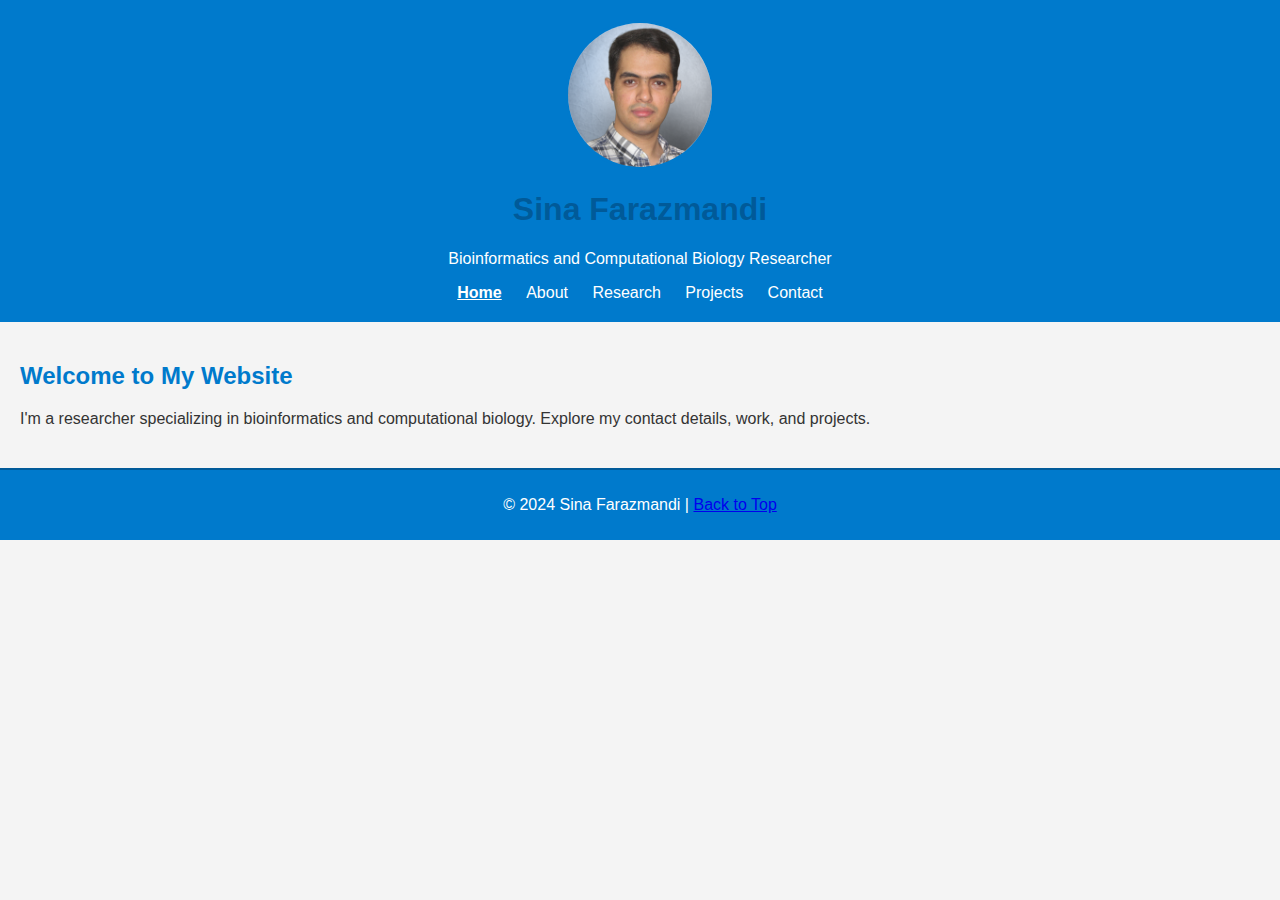
<file: index.html>
<!DOCTYPE html>
<html lang="en">
<head>
    <meta charset="UTF-8">
    <meta name="viewport" content="width=device-width, initial-scale=1.0">
    <title>Sina Farazmandi | Bioinformatics Researcher</title>
    <link rel="stylesheet" href="assets/css/style.css">
    <meta name="description" content="I'm a researcher specializing in bioinformatics and computational biology. Explore my contact details, work, and projects.">
    <style>
        /* Styling for the header image */
        .header-image {
            display: block;
            margin: 0 auto;
            width: 150px; /* Adjust the size as needed */
            height: 150px;
            border-radius: 50%; /* Circular image */
            border: 3px solid #007acc; /* Elegant border */
            margin-bottom: 15px; /* Space between image and text */
        }
    </style>
</head>
<body>
    <header>
        <!-- Profile Picture -->
        <img src="assets/images/avatar.png" alt="Sina Farazmandi" class="header-image">
        
        <h1>Sina Farazmandi</h1>
        <p>Bioinformatics and Computational Biology Researcher</p>
        <nav>
            <a href="index.html" class="active">Home</a>
            <a href="about.html">About</a>
            <a href="research.html">Research</a>
            <a href="projects.html">Projects</a>
            <a href="contact.html">Contact</a>
        </nav>
    </header>
    <main>
        <section>
            <h2>Welcome to My Website</h2>
            <p>I'm a researcher specializing in bioinformatics and computational biology. Explore my contact details, work, and projects.</p>
        </section>
    </main>
    <footer>
        <p>&copy; 2024 Sina Farazmandi | <a href="#top">Back to Top</a></p>
    </footer>
</body>
</html>
</file>
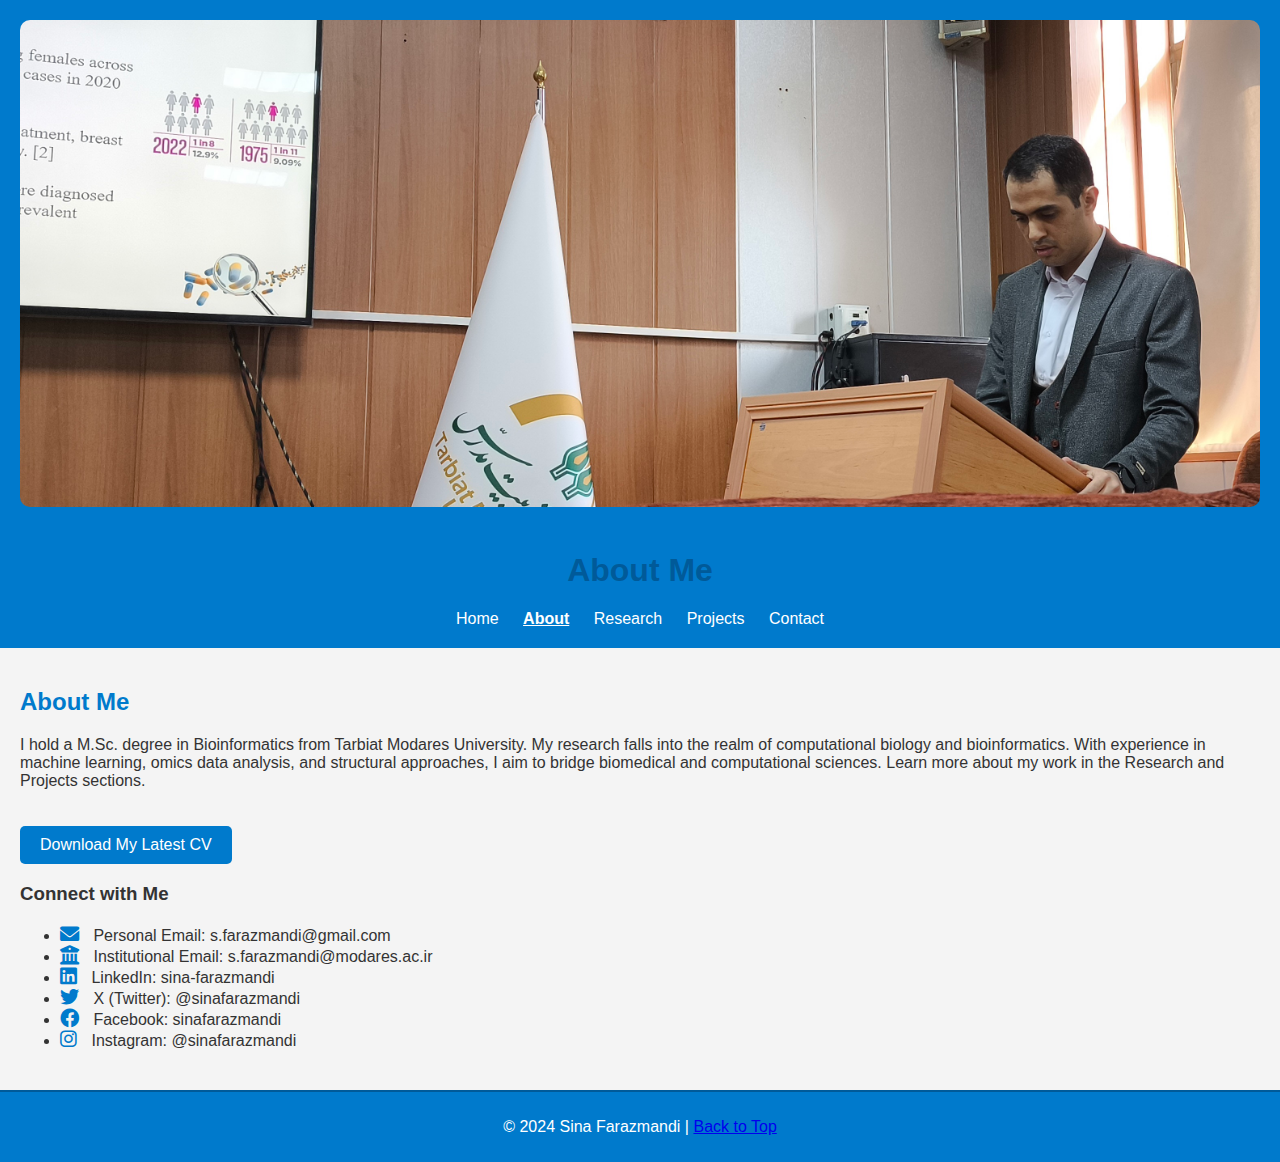
<file: about.html>
<!DOCTYPE html>
<html lang="en">
<head>
    <meta charset="UTF-8">
    <meta name="viewport" content="width=device-width, initial-scale=1.0">
    <title>About Me | Sina Farazmandi</title>
    <link rel="stylesheet" href="assets/css/style.css">
    <link rel="stylesheet" href="https://cdnjs.cloudflare.com/ajax/libs/font-awesome/6.0.0-beta3/css/all.min.css">
    <meta name="description" content="Learn more about Sina Farazmandi, a bioinformatics researcher with expertise in computational biology, machine learning, and multi-omics data analysis.">
    <style>
        /* Styling for the presentation image */
        .presentation-image {
            width: 100%; /* Full width for responsive layout */
            max-height: 900px; /* Limit height for a balanced design */
            object-fit: cover; /* Crops to fit without distortion */
            border-radius: 10px; /* Rounded edges for aesthetics */
            margin-bottom: 20px; /* Spacing below the image */
        }

        .header-content {
            text-align: center; /* Center-aligns text content below the image */
            margin-top: 15px; /* Adds a bit of spacing from the image */
        }

        /* CV Download Link Styling */
        .cv-link {
            display: inline-block;
            margin-top: 20px;
            padding: 10px 20px;
            background-color: #007acc;
            color: white;
            text-decoration: none;
            border-radius: 5px;
            font-size: 1em;
        }

        .cv-link:hover {
            background-color: #005a99; /* Darker shade on hover */
        }
    </style>
</head>
<body>
    <header>
        <!-- Image of oral presentation -->
        <img src="assets/images/about.jpg" alt="Sina Farazmandi Giving an Oral Presentation" class="presentation-image">
        
        <!-- Header content below the image -->
        <div class="header-content">
            <h1>About Me</h1>
            <nav>
                <a href="index.html">Home</a>
                <a href="about.html" class="active">About</a>
                <a href="research.html">Research</a>
                <a href="projects.html">Projects</a>
                <a href="contact.html">Contact</a>
            </nav>
        </div>
    </header>
    <main>
        <section>
            <h2>About Me</h2>
            <p>
                I hold a M.Sc. degree in Bioinformatics from Tarbiat Modares University. My research falls into the realm of computational biology and bioinformatics. 
                With experience in machine learning, omics data analysis, and structural approaches, I aim to bridge biomedical and computational sciences. Learn more about my work in the Research and Projects sections.
            </p>
            <!-- CV Download Link -->
            <a href="assets/cv/sina_farazmandi_cv.pdf" class="cv-link" target="_blank">Download My Latest CV</a>
            <h3>Connect with Me</h3>
            <ul>
                <li><i class="fas fa-envelope"></i> Personal Email: <a href="mailto:s.farazmandi@gmail.com">s.farazmandi@gmail.com</a></li>
                <li><i class="fas fa-university"></i> Institutional Email: <a href="mailto:s.farazmandi@modares.ac.ir">s.farazmandi@modares.ac.ir</a></li>
                <li><i class="fab fa-linkedin"></i> LinkedIn: <a href="https://linkedin.com/in/sina-farazmandi" target="_blank">sina-farazmandi</a></li>
                <li><i class="fab fa-twitter"></i> X (Twitter): <a href="https://x.com/sinafarazmandi" target="_blank">@sinafarazmandi</a></li>
                <li><i class="fab fa-facebook"></i> Facebook: <a href="https://www.facebook.com/people/Sina-Farazmandi/pfbid022cj6MZZznK8rER8XiMxyxsCPzjq8TwFqy3ShUC8DBJkF1cSBmG4bR1trH4KC1eAUl/" target="_blank">sinafarazmandi</a></li>
                <li><i class="fab fa-instagram"></i> Instagram: <a href="https://www.instagram.com/sinafarazmandi/" target="_blank">@sinafarazmandi</a></li>
            </ul>
        </section>
    </main>
    <footer>
        <p>&copy; 2024 Sina Farazmandi | <a href="#top">Back to Top</a></p>
    </footer>
</body>
</html>
</file>
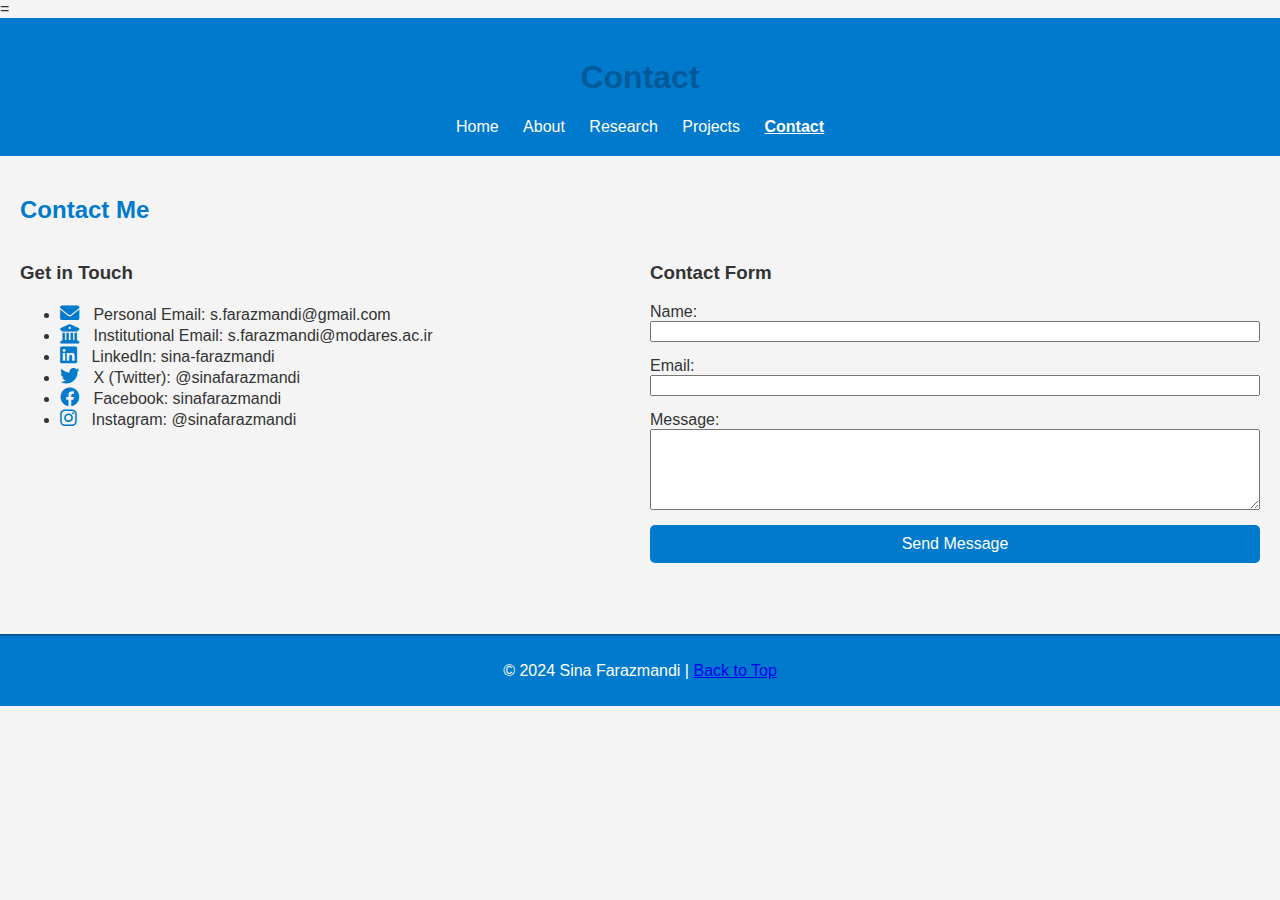
<file: contact.html>
=<!DOCTYPE html>
<html lang="en">
<head>
    <meta charset="UTF-8">
    <meta name="viewport" content="width=device-width, initial-scale=1.0">
    <title>Contact | Sina Farazmandi</title>
    <link rel="stylesheet" href="assets/css/style.css">
    <link rel="stylesheet" href="https://cdnjs.cloudflare.com/ajax/libs/font-awesome/6.0.0-beta3/css/all.min.css">
    <meta name="description" content="Contact Sina Farazmandi for bioinformatics research inquiries or collaborations. Reach me via email, LinkedIn, or social media.">
    <style>
        /* Flexbox container for contact sections */
        .contact-container {
            display: flex;
            flex-wrap: wrap; /* Ensures responsiveness */
            gap: 20px; /* Adds space between columns */
        }

        /* Left column: Get in Touch */
        .get-in-touch {
            flex: 1;
            min-width: 300px; /* Ensures it doesn't shrink too much */
        }

        /* Right column: Contact Form */
        .contact-form {
            flex: 1;
            min-width: 300px; /* Ensures it doesn't shrink too much */
        }

        /* Input and Button Styling */
        form input, form textarea, form button {
            width: 100%; /* Makes form elements fill the column */
            box-sizing: border-box; /* Ensures consistent padding */
            margin-bottom: 15px; /* Adds space between elements */
        }

        form button {
            background-color: #007acc;
            color: white;
            border: none;
            border-radius: 5px;
            padding: 10px;
            cursor: pointer;
            font-size: 1em;
        }

        form button:hover {
            background-color: #005a99; /* Darker shade on hover */
        }
    </style>
</head>
<body>
    <header>
        <h1>Contact</h1>
        <nav>
            <a href="index.html">Home</a>
            <a href="about.html">About</a>
            <a href="research.html">Research</a>
            <a href="projects.html">Projects</a>
            <a href="contact.html" class="active">Contact</a>
        </nav>
    </header>
    <main>
        <section>
            <h2>Contact Me</h2>
            <div class="contact-container">
                <!-- Left Column: Get in Touch -->
                <div class="get-in-touch">
                    <h3>Get in Touch</h3>
                    <ul>
                        <li><i class="fas fa-envelope"></i> Personal Email: <a href="mailto:s.farazmandi@gmail.com">s.farazmandi@gmail.com</a></li>
                        <li><i class="fas fa-university"></i> Institutional Email: <a href="mailto:s.farazmandi@modares.ac.ir">s.farazmandi@modares.ac.ir</a></li>
                        <li><i class="fab fa-linkedin"></i> LinkedIn: <a href="https://linkedin.com/in/sina-farazmandi" target="_blank">sina-farazmandi</a></li>
                        <li><i class="fab fa-twitter"></i> X (Twitter): <a href="https://x.com/sinafarazmandi" target="_blank">@sinafarazmandi</a></li>
                        <li><i class="fab fa-facebook"></i> Facebook: <a href="https://www.facebook.com/people/Sina-Farazmandi/pfbid022cj6MZZznK8rER8XiMxyxsCPzjq8TwFqy3ShUC8DBJkF1cSBmG4bR1trH4KC1eAUl/" target="_blank">sinafarazmandi</a></li>
                        <li><i class="fab fa-instagram"></i> Instagram: <a href="https://www.instagram.com/sinafarazmandi/" target="_blank">@sinafarazmandi</a></li>
                    </ul>
                </div>

                <!-- Right Column: Contact Form -->
                <div class="contact-form">
                    <h3>Contact Form</h3>
                    <form action="mailto:s.farazmandi@gmail.com" method="post" enctype="text/plain">
                        <label for="name">Name:</label>
                        <input type="text" id="name" name="name" required>

                        <label for="email">Email:</label>
                        <input type="email" id="email" name="email" required>

                        <label for="message">Message:</label>
                        <textarea id="message" name="message" rows="5" required></textarea>

                        <button type="submit">Send Message</button>
                    </form>
                </div>
            </div>
        </section>
    </main>
    <footer>
        <p>&copy; 2024 Sina Farazmandi | <a href="#top">Back to Top</a></p>
    </footer>
</body>
</html>
</file>
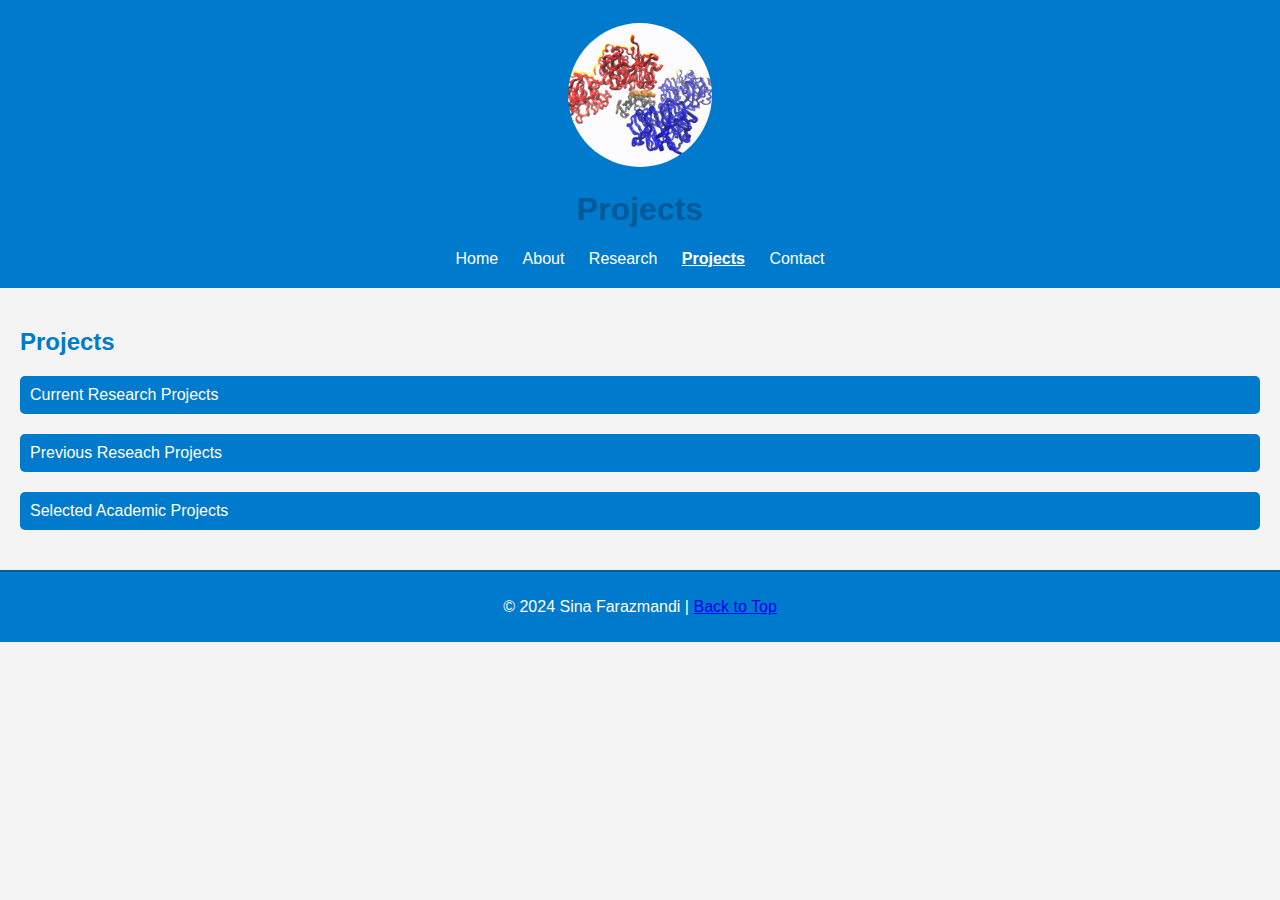
<file: projects.html>
<!DOCTYPE html>
<html lang="en">
<head>
    <meta charset="UTF-8">
    <meta name="viewport" content="width=device-width, initial-scale=1.0">
    <title>Projects | Sina Farazmandi</title>
    <link rel="stylesheet" href="assets/css/style.css">
    <meta name="description" content="Discover the projects of Sina Farazmandi, focusing on computational biology, drug discovery, and cancer genomics.">
    <style>
        /* Circular GIF Styling */
        .header-gif {
            display: block;
            margin: 0 auto;
            width: 150px; /* Adjust to control size */
            height: 150px;
            border-radius: 50%; /* Circular shape */
            border: 3px solid #007acc; /* Elegant border */
            margin-bottom: 15px; /* Space below the GIF */
            object-fit: cover; /* Ensures proper scaling */
        }

        /* Dropdown Styles */
        .dropdown {
            margin-bottom: 20px;
        }

        .dropdown button {
            background-color: #007acc;
            color: white;
            padding: 10px;
            border: none;
            border-radius: 5px;
            cursor: pointer;
            text-align: left;
            width: 100%;
            font-size: 1em;
            display: block;
        }

        .dropdown button:hover {
            background-color: #005a99;
        }

        .dropdown-content {
            display: none;
            padding: 10px;
            background-color: #f4f4f4;
            border: 1px solid #ddd;
            border-radius: 5px;
            margin-top: 10px;
        }

        .dropdown-content img {
            max-width: 100%;
            height: auto;
            margin-bottom: 10px;
            border-radius: 5px;
        }

        .dropdown-content ul {
            margin: 0;
            padding: 0 20px;
            list-style-type: disc;
        }

        .dropdown-content ul li {
            margin-bottom: 10px;
        }
            /* Highlight styling for the link */
        .highlighted-link {
        color: #ff4500; /* Use a standout color (e.g., orange) */
        font-weight: bold; /* Make the text bold */
        text-decoration: underline; /* Underline for emphasis */
        }

        .highlighted-link:hover {
        color: #007acc; /* Change color on hover for interactivity */
        }
    </style>
</head>
<body>
    <header>
        <!-- Circular GIF at the top -->
        <img src="assets/images/projects.gif" alt="Projects Header GIF" class="header-gif">
        
        <h1>Projects</h1>
        <nav>
            <a href="index.html">Home</a>
            <a href="about.html">About</a>
            <a href="research.html">Research</a>
            <a href="projects.html" class="active">Projects</a>
            <a href="contact.html">Contact</a>
        </nav>
    </header>
    <main>
        <section>
            <h2>Projects</h2>
            <div class="dropdown">
                <button onclick="toggleDropdown('current1')">Current Research Projects</button>
                <div id="current1" class="dropdown-content">
                    <ul>
                        <li>Machine Learning-Based Identification of DKK1 as a Drug Target for Lung Adenocarcinoma and Virtual Screening of FDA-Approved Drugs</li>
                        <li>Benchmarking Descriptor-Free Deep Learning and Classical QSAR Methods in Predicting Inhibitors of Cancer Drug Resistance Proteins</li>
                    </ul>
                </div>
            </div>
            <div class="dropdown">
                <button onclick="toggleDropdown('current2')">Previous Reseach Projects</button>
                <div id="current2" class="dropdown-content">
                    <ul>
                        <li>Identification of a Novel lncRNA Prognostic Signature for Lung Adenocarcinoma via ML-based Feature Selection and Artificial Neural Networks</li>
                        <li>Addressing Left Censoring in Cancer Genomics: A Semi Supervised Learning Approach</li>
                        <li>Prognostic Genetic Markers: Machine Learning Insights into Longevity in Glioblastoma</li>
                        <li>M.Sc. Thesis: Drug Repurposing for Triple Negative Breast Cancer Treatment Based on Gene Expression Data Using Computational Approaches</li>
                    </ul>
                </div>
            </div>
            <div class="dropdown">
                <button onclick="toggleDropdown('current3')">Selected Academic Projects</button>
                <div id="current3" class="dropdown-content">
                    <ul>
                        <li>
                            CoVar, a Molecular and Epidemiological Database for Major SARS-CoV-2 Variants, Biological Database course project, Fall 2022 semester, Available at 
                            <a href="https://covar.onrender.com" target="_blank" class="highlighted-link">covar.onrender.com</a>.
                        </li>
                        <li>Whole Exome Sequencing Variant Analysis of a Family Trio Using GATK, Computational Genomics course project, Spring 2022 semester</li>
                        <li>QSAR Study of 9,10-Dihydrophenanthrene Derivatives as SARSCoV-2 3CLpro Inhibitors for Treating COVID-19, Drug Design course project, Spring 2022 semester</li>
                        <li>Homology Modeling, Docking Studies and Molecular Dynamics Simulations of Human cAMP-specific 3',5'- cyclic phosphodiesterase 4B, Modelling and Prediction of Macromolecular Structures course project, Spring 2022 semester</li>
                    </ul>
                </div>
            </div>
        </section>
    </main>
    <footer>
        <p>&copy; 2024 Sina Farazmandi | <a href="#top">Back to Top</a></p>
    </footer>

    <script>
        // JavaScript for Dropdown Toggle
        function toggleDropdown(id) {
            const content = document.getElementById(id);
            content.style.display = content.style.display === 'block' ? 'none' : 'block';
        }
    </script>
</body>
</html>
</file>
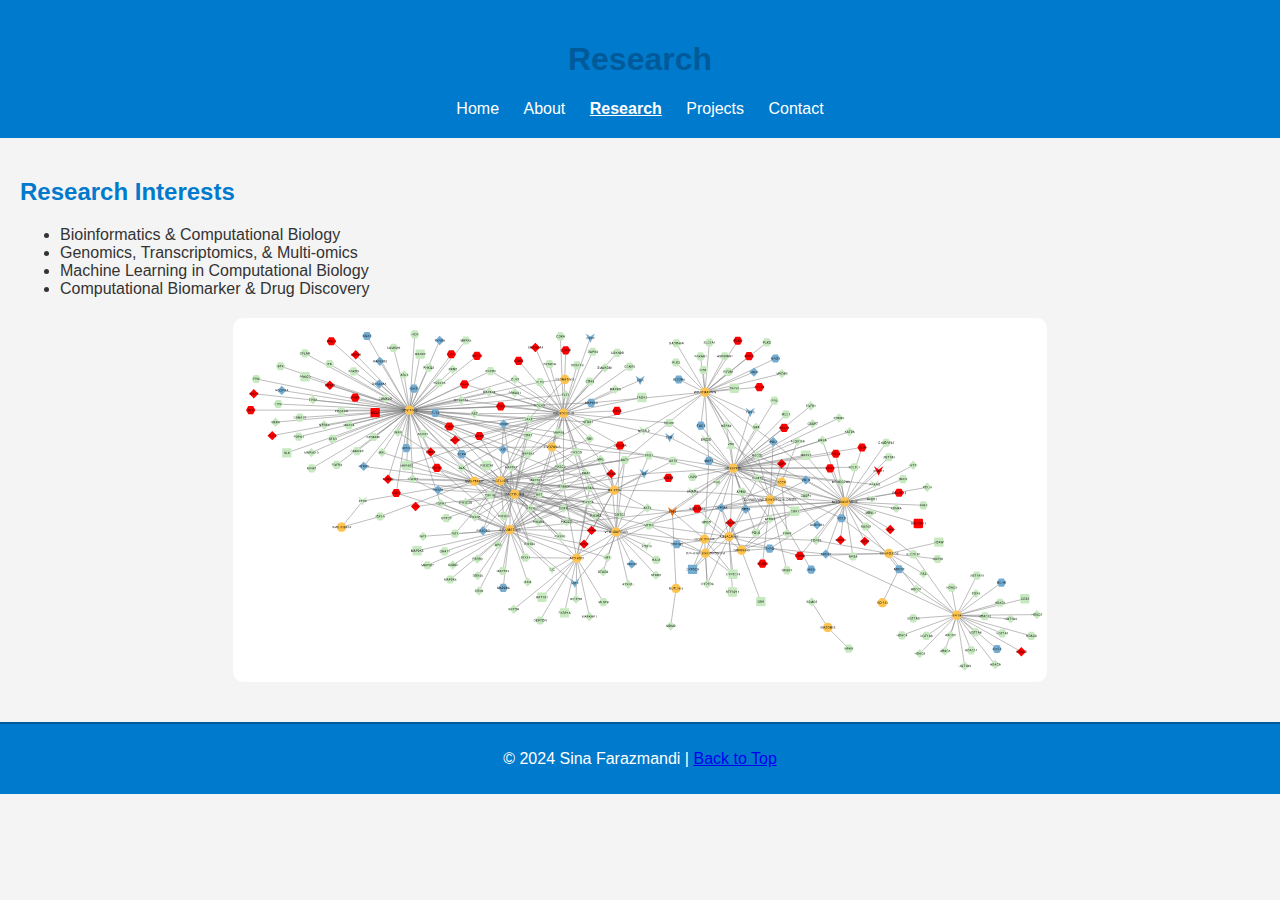
<file: research.html>
<!DOCTYPE html>
<html lang="en">
<head>
    <meta charset="UTF-8">
    <meta name="viewport" content="width=device-width, initial-scale=1.0">
    <title>Research | Sina Farazmandi</title>
    <link rel="stylesheet" href="assets/css/style.css">
    <meta name="description" content="Explore the research interests of Sina Farazmandi, including cancer genomics, machine learning in biology, and computational drug discovery.">
    <style>
        /* Styling for the SVG image */
        .research-image {
            display: block; /* Ensures the image takes its own row */
            margin: 20px auto; /* Centers the image horizontally */
            max-width: 100%; /* Ensures the image scales with the screen */
            height: auto; /* Maintains aspect ratio */
            background-color: transparent; /* Makes the background transparent */
            border-radius: 10px; /* Optional: Rounded edges for aesthetics */
        }
    </style>
</head>
<body>
    <header>
        <h1>Research</h1>
        <nav>
            <a href="index.html">Home</a>
            <a href="about.html">About</a>
            <a href="research.html" class="active">Research</a>
            <a href="projects.html">Projects</a>
            <a href="contact.html">Contact</a>
        </nav>
    </header>
    <main>
        <section>
            <h2>Research Interests</h2>
            <ul>
                <li>Bioinformatics & Computational Biology</li>
                <li>Genomics, Transcriptomics, & Multi-omics</li>
                <li>Machine Learning in Computational Biology</li>
                <li>Computational Biomarker & Drug Discovery</li>
            </ul>
            <!-- SVG Image -->
            <img src="assets/images/research.svg" alt="Research Graphic" class="research-image">
        </section>
    </main>
    <footer>
        <p>&copy; 2024 Sina Farazmandi | <a href="#top">Back to Top</a></p>
    </footer>
</body>
</html>
</file>
<file: assets/css/style.css>
/* Global Styles */
body {
    font-family: Arial, sans-serif;
    margin: 0;
    padding: 0;
    background-color: #f4f4f4;
    color: #333;
}

* {
    box-sizing: border-box;
}

/* Header */
header {
    background-color: #007acc;
    color: #fff;
    padding: 20px;
    text-align: center;
}

nav a {
    margin: 0 10px;
    text-decoration: none;
    color: #fff;
}

nav a.active {
    font-weight: bold;
    text-decoration: underline;
}

/* Main Content */
main {
    padding: 20px;
}

section {
    margin-bottom: 20px;
}

/* Footer */
footer {
    background-color: #007acc;
    color: #fff;
    text-align: center;
    padding: 10px;
    border-top: 2px solid #005a99;
}

/* Icons and Links */
ul li i {
    margin-right: 10px;
    color: #007acc;
    font-size: 1.2em;
}

ul li a {
    text-decoration: none;
    color: #333;
}

ul li a:hover {
    color: #007acc;
}

/* Headings */
h1 {
    font-size: 2em;
    color: #005a99;
}

h2 {
    font-size: 1.5em;
    color: #007acc;
}

/* Buttons */
button {
    background-color: #007acc;
    color: white;
    padding: 10px 15px;
    border: none;
    border-radius: 5px;
    cursor: pointer;
    font-size: 1em;
}

button:hover {
    background-color: #005a99;
}
</file>
